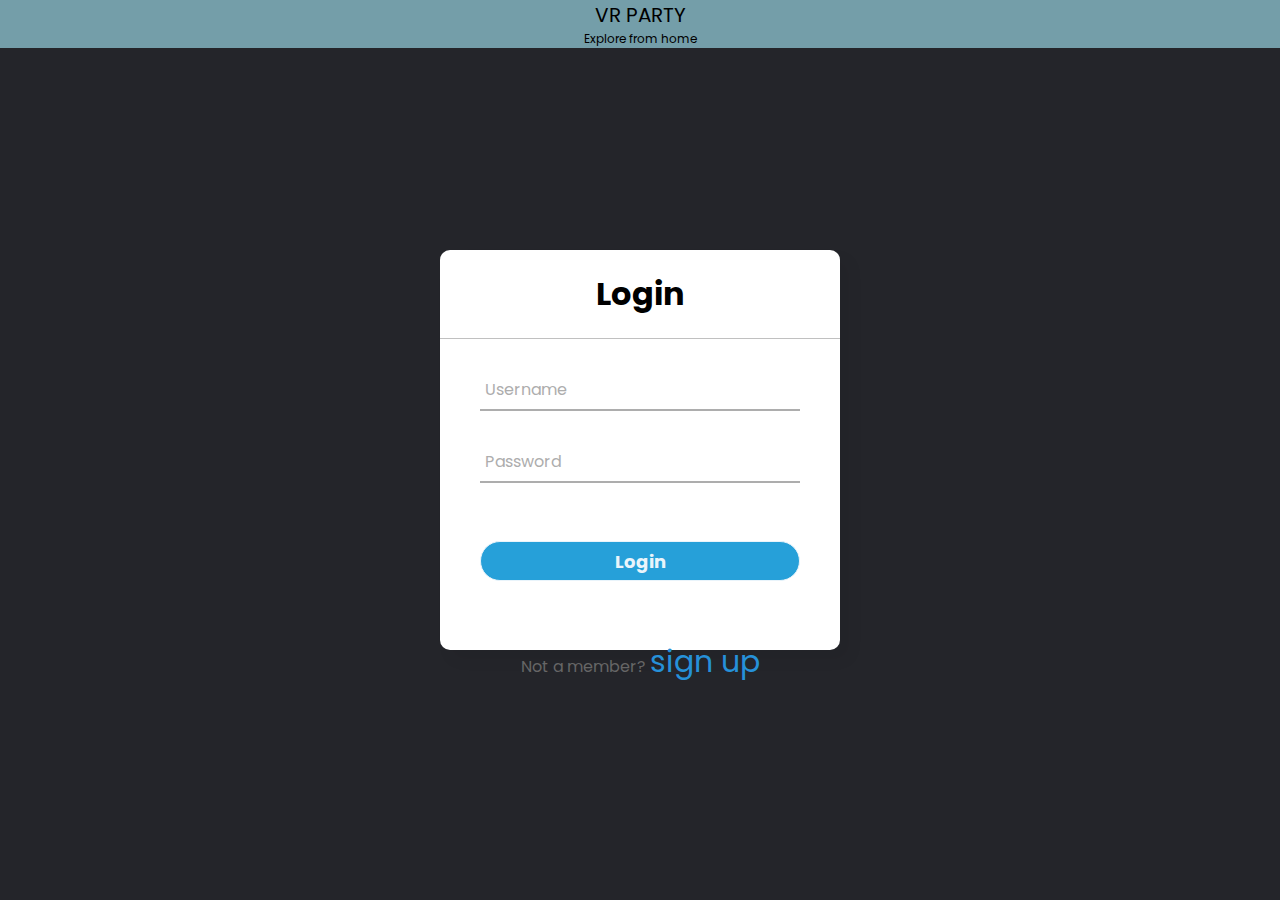
<file: index.html>
<!DOCTYPE html>
<html lang="en" dir="ltr">
<head>
    <meta charset="UTF-8">
    <meta http-equiv="X-UA-Compatible" content="IE=edge">
    <meta name="viewport" content="width=device-width, initial-scale=1.0">
    <title>Log in </title>
    <link rel="stylesheet" href="style.css">
</head>
<body>
	<div class="header">
		<section class="hero is-small is-primary">
		  <div class="hero-body">
			<p class="title">
			   VR PARTY
			</p>
			<p class="subtitle" style= "font-size :12px">
			   Explore from home
			  
			</p>
		  </div>
		</section>
	</div>
    <div class="center">
        <h1>Login</h1>
        <form method="post" action="/login">
            <div class="txt_field">
                <input type="text" name="username" required>
                <label>Username</label>
            </div>
            <div class="txt_field">
                <input type="password" name="password" required>
                <label>Password</label>
            </div>
            <input type="submit" value="Login">
            <div class="signup_link">
                Not a member? <a herf="#">sign up</a>
            </div>
        </form>
        
    </div>
</body>
</html>
</file>
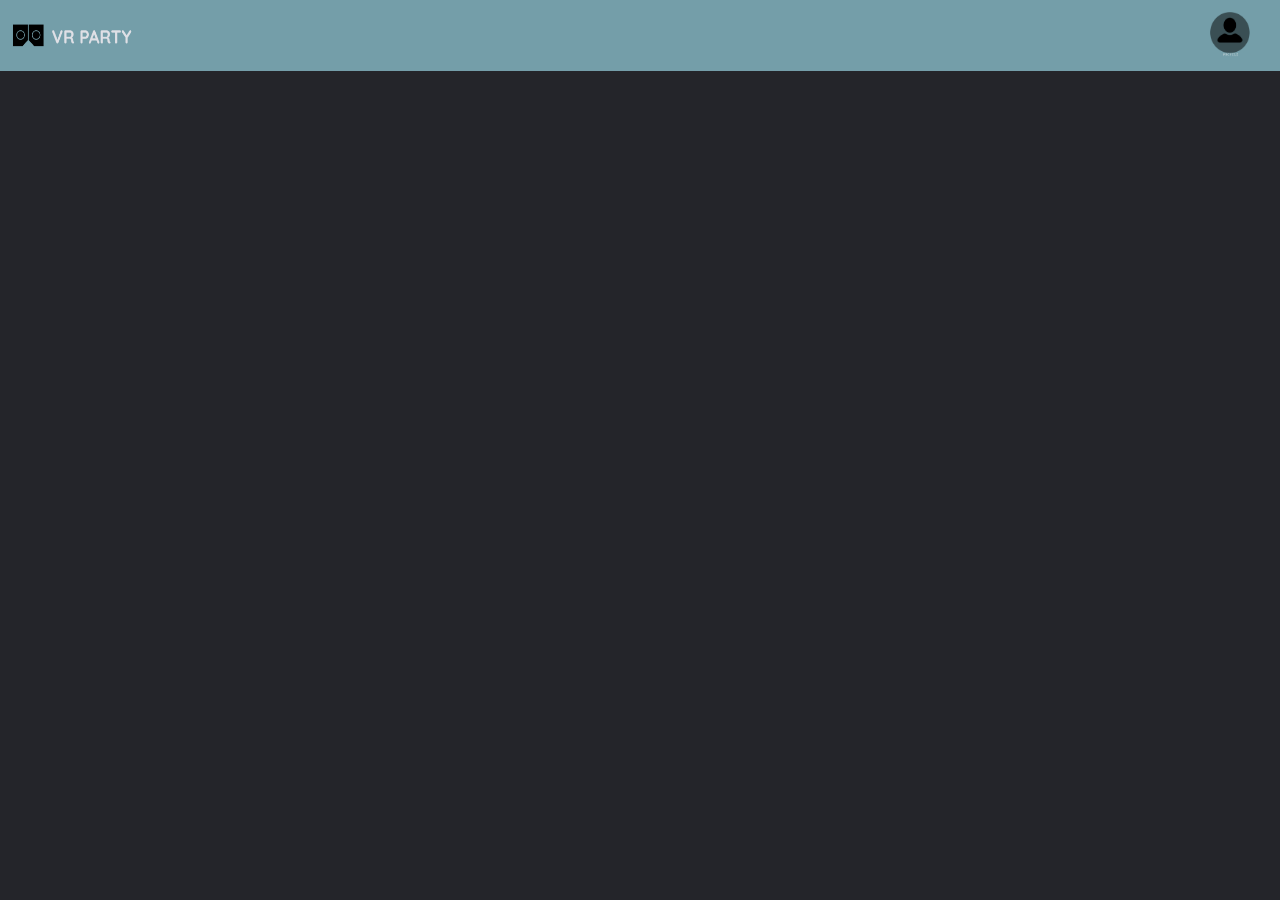
<file: header.html>
<!DOCTYPE html>
<html lang="en">
<head>
    <meta charset="UTF-8">
    <meta http-equiv="X-UA-Compatible" content="IE=edge">
    <meta name="viewport" content="width=device-width, initial-scale=1.0">
    <title>Document</title>
    <link rel="stylesheet" href="style2.css">
    <script src="https://www.w3schools.com/lib/w3.js"></script>
</head>
<body>
    <header>

         <img class= "logo" src="icon.png" width="155px">
            <nav>  
            </nav>

            
            <a herf="#">
                <button> <img class= "profile" src="profileicon.png", width="50px"> 
                </button>
            </a>
               
           </header>
           <script>
           </script>
</body>
</html>
</file>
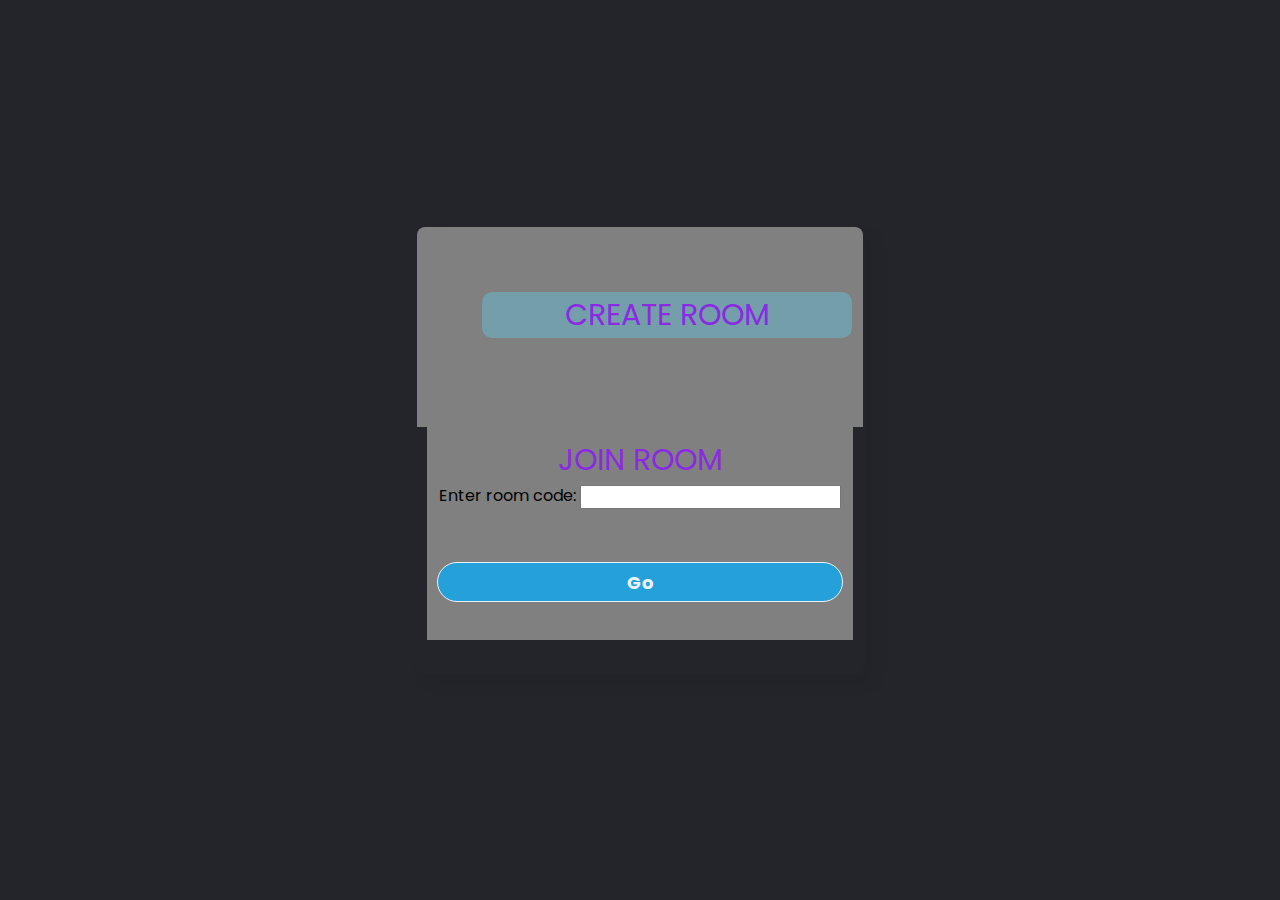
<file: profiled.html>
<!DOCTYPE html>
<html lang="en">
<head>
    <meta charset="UTF-8">
    <meta http-equiv="X-UA-Compatible" content="IE=edge">
    <meta name="viewport" content="width=device-width, initial-scale=1.0">
    <title>Create join</title>
    <link rel="stylesheet" href="style.css">
</head>
<body>
  <script src="https://www.w3schools.com/lib/w3.js"></script>
  <div w3-include-html="header.html"></div>
  <script>w3.includeHTML();</script>
  <div class="wrapper">
    <div id="create">
        <section class="create">
            <a class="create" href="createparty.html"> CREATE ROOM </a>
        </section>
    </div>
    <div id="join" style="background-color:grey">
        <a class="join" style="background-color:grey" href="joinparty.html">JOIN ROOM</a>
        <form style="background-color:grey">
            <label style="background-color:grey" for="roomcode">Enter room code:</label>
            <input type="text" id="roomcode" name="roomcode" /><br /><br />
            <script>
                
            </script>
            <input type="submit" value="Go" />
        </form>
    </div>
    <!-- button and dropdown div -->
</div>
</body>
</html>
</file>
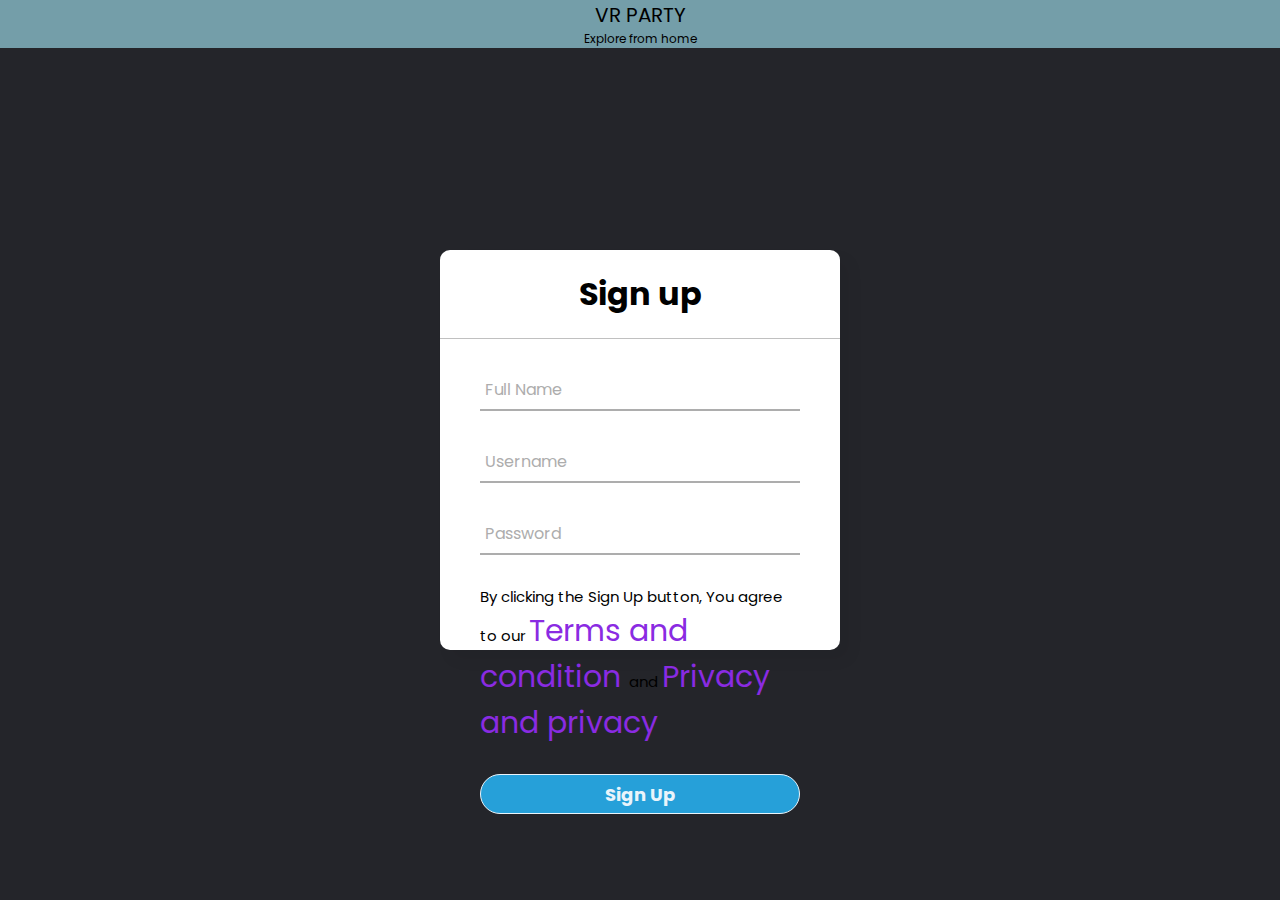
<file: signup.html>
<!DOCTYPE html>
<html lang="en" dir="ltr">
<head>
    <meta charset="UTF-8">
    <meta http-equiv="X-UA-Compatible" content="IE=edge">
    <meta name="viewport" content="width=device-width, initial-scale=1.0">
    <title> SIGN UP </title>
    <link rel="stylesheet" href="style.css">
</head>
<body>
	<div class="header">
		<section class="hero is-small is-primary">
		  <div class="hero-body">
			<p class="title">
			   VR PARTY
			</p>
			<p class="subtitle" style= "font-size :12px">
			   Explore from home
			  
			</p>
		  </div>
		</section>
	</div>
    <div class="center">
        <h1>Sign up</h1>
        <form method="post" style="height:fit-content" action="/signup">
            <div class="txt_field">
                <input type="text" name="display_name" required>
                <label>Full Name </label>
            </div>

            <div class="txt_field">
                <input type="text" name="username" required>
                <label>Username</label>
            </div>
            <div class="txt_field">
                <input type="password" name="password" required>
                <label>Password</label>
            </div>
            <input style="display:none" name="profile_img" value="/profileicon.png">
            <p style="font-size: 15px">By clicking the Sign Up button, You agree to our 
            <a href="javascript:alert('UwU');">Terms and condition </a> and <a href="javascript:alert('shush');">Privacy and privacy</a>
            </p>
           <a href="mainmenu.html"><input type="submit" value="Sign Up"></a> 
           
        </form>
        
    </div>
</body>
</html>
</file>
<file: style.css>
@import url('https://fonts.googleapis.com/css2?family=Noto+Sans:wght@700&family=Poppins:wght@400;500;600&display=swap');
*{
  margin: 0;
  padding: 0;
  box-sizing: border-box;
  font-family: "Poppins", sans-serif;
}
body{
  margin: 0;
  padding: 0;
  background: #24252a;
  height: 100vh;
  overflow: hidden;
}
.header{
	font-size: 20px;
	background:rgb(116, 158, 169);
	text-align:center;
	padding-right: 20px 0;
	
}
.center{
  position: absolute;
  top: 50%;
  left: 50%;
  transform: translate(-50%, -50%);
  width: 400px;
  height: 400px;
  background: white;
  border-radius: 10px;
  box-shadow: 10px 10px 15px rgba(0,0,0,0.05);
}
.center h1{
  text-align: center;
  padding: 20px 0;
  border-bottom: 1px solid silver;
}
.center form{
  padding: 0 40px;
  box-sizing: content-box;
}
form .txt_field{
  position: relative;
  border-bottom: 2px solid #adadad;
  margin: 30px 0;
}
.txt_field input{
  width: 100%;
  padding: 0 5px;
  height: 40px;
  font-size: 16px;
  border: none;
  background: none;
  outline: none;
}
.txt_field label{
  position: absolute;
  top: 50%;
  left: 5px;
  color: #adadad;
  transform: translateY(-50%);
  font-size: 16px;
  pointer-events: none;
  transition: .5s;
}
.txt_field span::before{
  content: '';
  position: absolute;
  top: 40px;
  left: 0;
  width: 0%;
  height: 2px;
  background: #2691d9;
  transition: .5s;
}
.txt_field input:focus ~ label,
.txt_field input:valid ~ label{
  top: -5px;
  color: #2691d9;
}
.txt_field input:focus ~ span::before,
.txt_field input:valid ~ span::before{
  width: 100%;
}
.pass{
  margin: -5px 0 20px 5px;
  color: #a6a6a6;
  cursor: pointer;
}
.pass:hover{
  text-decoration: underline;
}
input[type="submit"]{
  width: 100%;
  height: 40px;
  border: 1px solid;
  margin: 28px;
  margin-left: auto;
  margin-right: auto;
  background: #26a0d9;
  border-radius: 20px;
  font-size: 18px;
  color: #e9f4fb;
  font-weight: 700;
  cursor: pointer;
  outline: none;
}
input[type="submit"]:hover{
  border-color: #2691d9;
  transition: .5s;
}
.signup_link{
  margin: 30px 0;
  text-align: center;
  font-size: 16px;
  color: #666666;
}
.signup_link a{
  color: #2691d9;
  text-decoration: none;
}
.signup_link a:hover{
  text-decoration: underline;
}


@import "https://cdn.jsdelivr.net/npm/bulma@0.9.3/css/bulma.min.css";

/* section{
    background-color: #D2EEE5;
    border-radius: 10vh;
    position: absolute; top: 10vh; bottom: 10vh; right: 5vw; left: 5vw; 
    text-align: center; 
        vertical-align: middle;
    padding-top: 35vh;
} */



a{
    /* margin-top: 20vh; */
    text-decoration: none;
    color: blueviolet;
    font-size: 30px;
    

}

button{
    border-radius: 5px;
}

.wrapper { 
  position: absolute;
  text-align: center;
  top: 50%;
  left: 50%;
  transform: translate(-50%, -50%);
  width: 450px;
  height: 450px;
  background: #24252a;
  border-radius: 10px;
  box-shadow: 10px 10px 15px rgba(0,0,0,0.05);
    border : 2px solid #24252a; 
    overflow:hidden;
  }
  
.wrapper div {
  
     min-height: 200px;
     padding: 10px;
  }

#create {
    padding: 65px;
    background-color: gray;
    float:left; 
    margin-right:10px;
    width: 500px;
    height: 100px;
    border-right:2px
  }


#join { 
    background-color: gray;
    overflow:hidden;
    margin:10px;
    min-height:170px;
  }
  
  @media screen and (max-width: 900px) {
     #create { 
      float: none;
      margin-right:10;
      width:auto;
      height: auto;
      border:0;
      border-bottom:2px solid #000;    
    }
  }

  section.create{
    background-color: #749ea9;
      border-radius: 10px;

  }
  section.create a{
    background-color: #749ea9;
    
 
    
}

  /* button stuff below */
  img{
    border-radius: 10px;

  }

  /* Dropdown Button */
.dropbtn {
    background-color: pink;
    color: white;
    padding: 8px;
    font-size: 16px;
    border: none;
  }
  
  /* The container <div> - needed to position the dropdown content */
  .dropdown {
    position: absolute;
    display: inline-block;
  }
  
  /* Dropdown Content (Hidden by Default) */
  .dropdown-content {
    display: none;
    position: inherit;
    background-color: #f1f1f1;
    min-width: 160px;
    box-shadow: 0px 8px 16px 0px rgba(0,0,0,0.2);
    /* z-index: 1; */
  }
  
  /* Links inside the dropdown */
  .dropdown-content a {
    color: black;
    font-size: 15px;
    padding: 10px 10px;
    text-decoration: none;
    display: block;
  }
  
  /* Change color of dropdown links on hover */
  .dropdown-content a:hover {background-color: pink}
  
  /* Show the dropdown menu on hover */
  .dropdown:hover .dropdown-content {display: block;}
  
  /* Change the background color of the dropdown button when the dropdown content is shown */
  .dropdown:hover .dropbtn {background-color: salmon;}
</file>
<file: style2.css>
@import url('https://fonts.googleapis.com/css2?family=Noto+Sans:wght@700&family=Poppins:wght@400;500;600&display=swap');

*{
    margin: 0;
    padding: 0;
    box-sizing: border-box;
    font-family: "Poppins", sans-serif;
    background: #24252a;
  }
  
li,a,button{
    font-family: 'Courier New', Courier, monospace;
    font-weight: 500;
    font-size: 16px;
    color:#edf0f1;
    text-decoration: none;
}
header{
    display:flex;
    justify-content: flex-end;
    align-items: right;
    padding: 30px,10%;
    background-color: rgb(116, 158, 169);
}
header p{
    background-color:rgb(116, 158, 169) ;
    margin-top:auto;
    color:#24252a;
    margin-right: 10px;
}
.logo{
    cursor: pointer;
    margin-right:auto;
}
.nav_links{
    list-style: none;
   
}
.nav_links li{
    text-decoration: none;
    display: inline-block;
    padding: 0px 20px;
    background-color: rgb(116, 158, 169);
}
.nav_links li a{
    transition: all 0.3s ease 0s;
}
.nav_links li a:hover{
    color:#0088a9;
}

button{
    padding: 9px 25px;
    background-color: rgb(116, 158, 169);
    border: none;
    cursor: pointer;
    transition: all 0.3s ease 0s;

}

button:hover{
    background-color: rgb(116, 158, 169);
}
</file>
